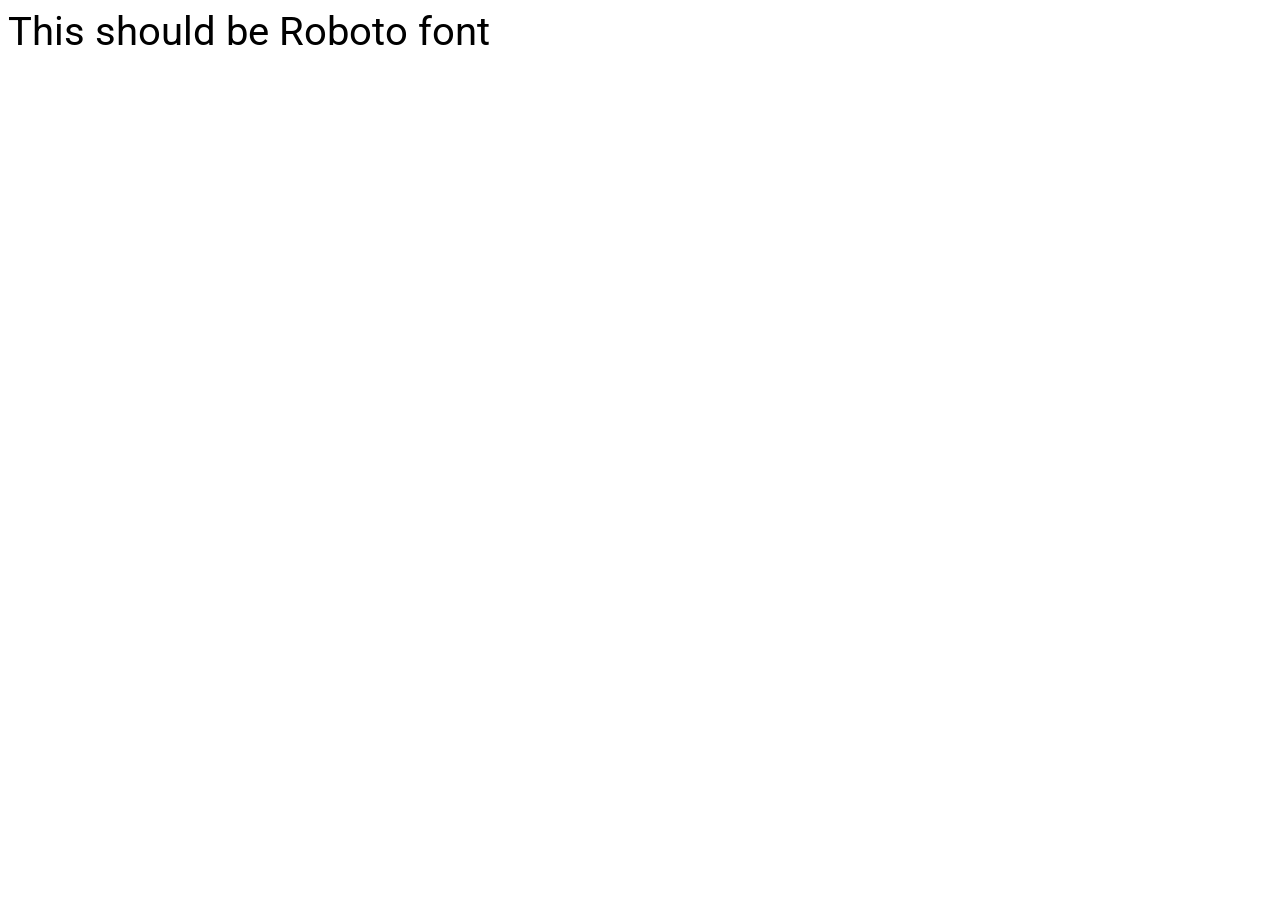
<file: fonts/test.html>
<!DOCTYPE html>
<html>
<head>
  <link href="https://fonts.googleapis.com/css2?family=Roboto:wght@400;700&display=swap" rel="stylesheet">
</head>
<body style="font-family: 'Roboto', sans-serif; font-size: 40px;">
  This should be Roboto font
</body>
</html>
</file>
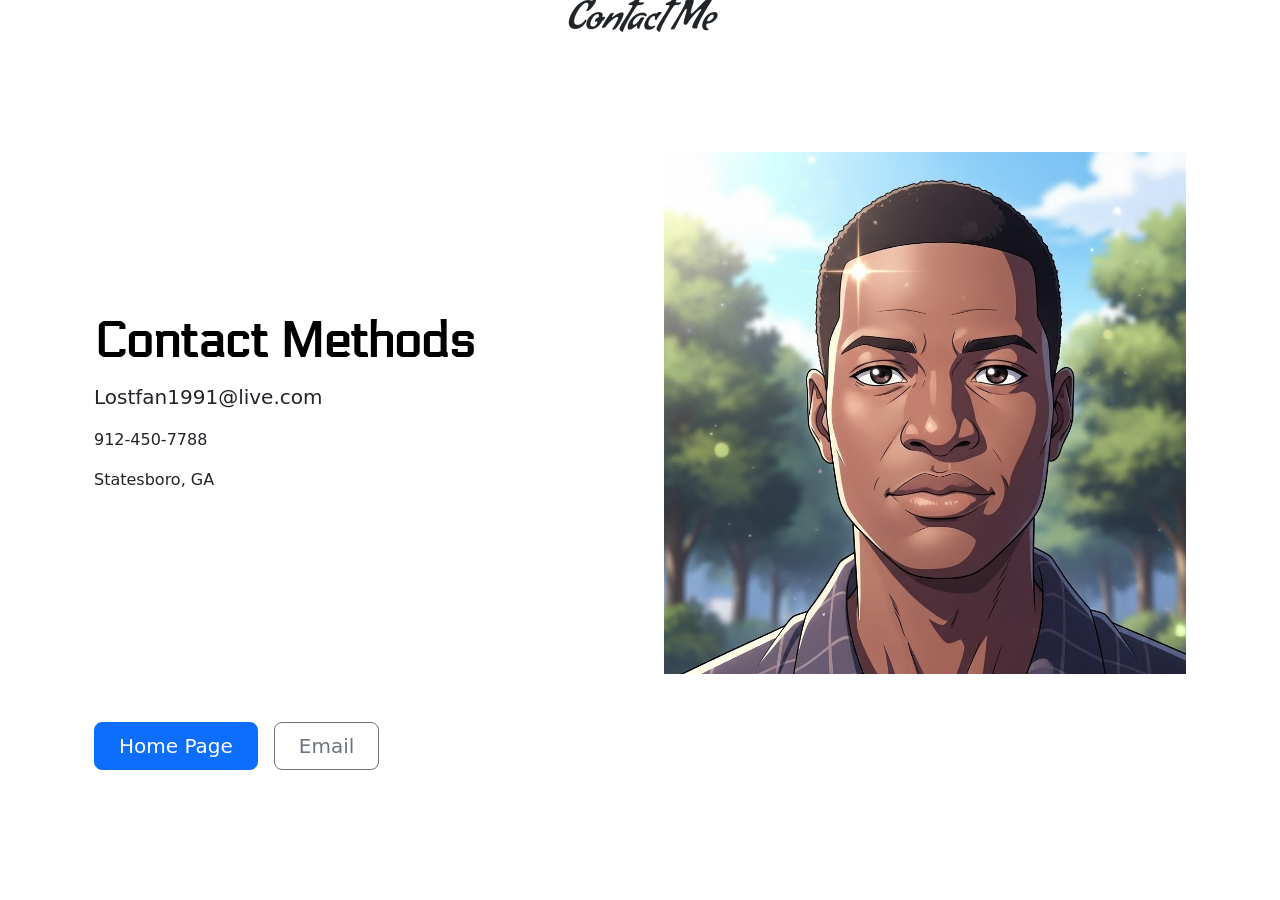
<file: main/aboutme.html>
<!DOCTYPE html>
<html lang="en">
  <head>
    <meta charset="utf-8" />
    <meta
      name="viewport"
      content="width=device-width, initial-scale=1, minimum-scale=1"
    />
    <link
      href="https://cdn.jsdelivr.net/npm/bootstrap@5.3.8/dist/css/bootstrap.min.css"
      rel="stylesheet"
      integrity="sha384-sRIl4kxILFvY47J16cr9ZwB07vP4J8+LH7qKQnuqkuIAvNWLzeN8tE5YBujZqJLB"
      crossorigin="anonymous"
    />

    <link
      href="https://fonts.googleapis.com/css?family=Indie+Flower|Lobster"
      rel="stylesheet"
    />
    <link
      rel="stylesheet"
      href="https://fonts.googleapis.com/css2?family=Material+Symbols+Outlined:opsz,wght,FILL,GRAD@24,400,0,0&icon_names=golf_course"
    />

    <!--Custom font path-->
    <link rel="stylesheet" href="../style.css" />
  </head>
  <body>
    <div class="container">
      <div class="row">
        <div class="col d-flex justify-content-center">
          <h1 class="vintage2">Contact Me</h1>
        </div>
      </div>
    </div>
    <!--About Me Section-->
    <div class="container col-xxl-8 px-4 py-5">
      <div class="row flex-lg-row-reverse align-items-center g-5 py-5">
        <div class="col-10 col-sm-8 col-lg-6">
          <img
            src="../images/cartoon.jpg"
            class="d-block mx-lg-auto img-fluid"
            alt="Bootstrap Themes"
            width="700"
            height="500"
            loading="lazy"
          />
        </div>
        <div class="col-lg-6">
          <h1
            class="display-5 fw-bold text-body-emphasis lh-1 mb-3 Electrolize2"
          >
            Contact Methods
          </h1>
          <p class="lead">Lostfan1991@live.com</p>
          <p>912-450-7788</p>
          <p>Statesboro, GA</p>
        </div>
        <div class="d-grid gap-2 d-md-flex justify-content-md-start">
          <button type="button" class="btn btn-primary btn-lg px-4 me-md-2" id="tohome">
            Home Page
          </button>
          <button type="button" class="btn btn-outline-secondary btn-lg px-4">
            Email
          </button>
        </div>
      </div>
    </div>

    <script src="https://ajax.googleapis.com/ajax/libs/jquery/3.7.1/jquery.min.js"></script>
    <script
      src="https://cdn.jsdelivr.net/npm/bootstrap@5.3.8/dist/js/bootstrap.bundle.min.js"
      integrity="sha384-FKyoEForCGlyvwx9Hj09JcYn3nv7wiPVlz7YYwJrWVcXK/BmnVDxM+D2scQbITxI"
      crossorigin="anonymous"
    ></script>
    <script src="../index.js" charset="utf-8"></script>
  </body>
</html>
</file>
<file: style.css>
.dice {
  text-align: center;
  display: inline-block;
}

.dice-body {
  background-color: #393e46;
}

.dice-h1 {
  margin: 30px;
  font-family: "Lobster", cursive;
  text-shadow: 5px 0 #232931;
  font-size: 8rem;
  color: #4ecca3;
}

.dice-p {
  font-size: 2rem;
  color: #4ecca3;
  font-family: "Indie Flower", cursive;
}

.dice-img {
  width: 80%;
}

.dice-footer {
  margin-top: 5%;
  color: #eeeeee;
  text-align: center;
  font-family: "Indie Flower", cursive;
}

.roller {
  display: flex;
  justify-content: center;
  position: relative;
  top: 20px;
  transform: scale(2);
}

/*DRUM SET*/
.w {
  background-image: url(images/tom1.png);
}

.a {
  background-image: url(images/tom2.png);
}

.s {
  background-image: url(images/tom3.png);
}

.d {
  background-image: url(images/tom4.png);
}

.j {
  background-image: url(images/snare.png);
}

.k {
  background-image: url(images/crash.png);
}

.l {
  background-image: url(images/kick.png);
}

.set {
  margin: 10% auto;
}

.game-over {
  background-color: red;
  opacity: 0.8;
}

.pressed {
  box-shadow: 0 3px 4px 0 #dbedf3;
  opacity: 0.5;
}

.red {
  color: red;
}

.drum {
  outline: none;
  border: 10px solid #404b69;
  font-size: 5rem;
  font-family: "Arvo", cursive;
  line-height: 2;
  font-weight: 900;
  color: #da0463;
  text-shadow: 3px 0 #dbedf3;
  border-radius: 15px;
  display: inline-block;
  width: 150px;
  height: 150px;
  text-align: center;
  margin: 10px;
  background-color: white;
}

.drum-h1 {
  font-size: 5rem;
  color: #dbedf3;
  font-family: "Arvo", cursive;
  text-shadow: 3px 0 #da0463;
}

.drumset-section {
  text-align: center;
  background-color: #283149;
  border: solid black 2px;
}

.dice-game-section {
  border: solid black 2px;
}

@font-face {
  font-family: "Robotic";
  src: url("./fonts/Condiment-Regular.ttf") format("woff2");
  font-weight: 400;
  font-style: normal;
}
.vintage2 {
  font-family: "Robotic", sans-serif;
  font-weight: 400;
  font-style: normal;
}

@font-face {
  font-family: "Electrolize";
  src: url("./fonts/Electrolize-Regular.ttf") format("woff2");
  font-weight: 400;
  font-style: normal;
}
.Electrolize2 {
  font-family: "Electrolize", sans-serif;
  font-weight: 400;
  font-style: normal;
}

.matched{
  
}
</file>
